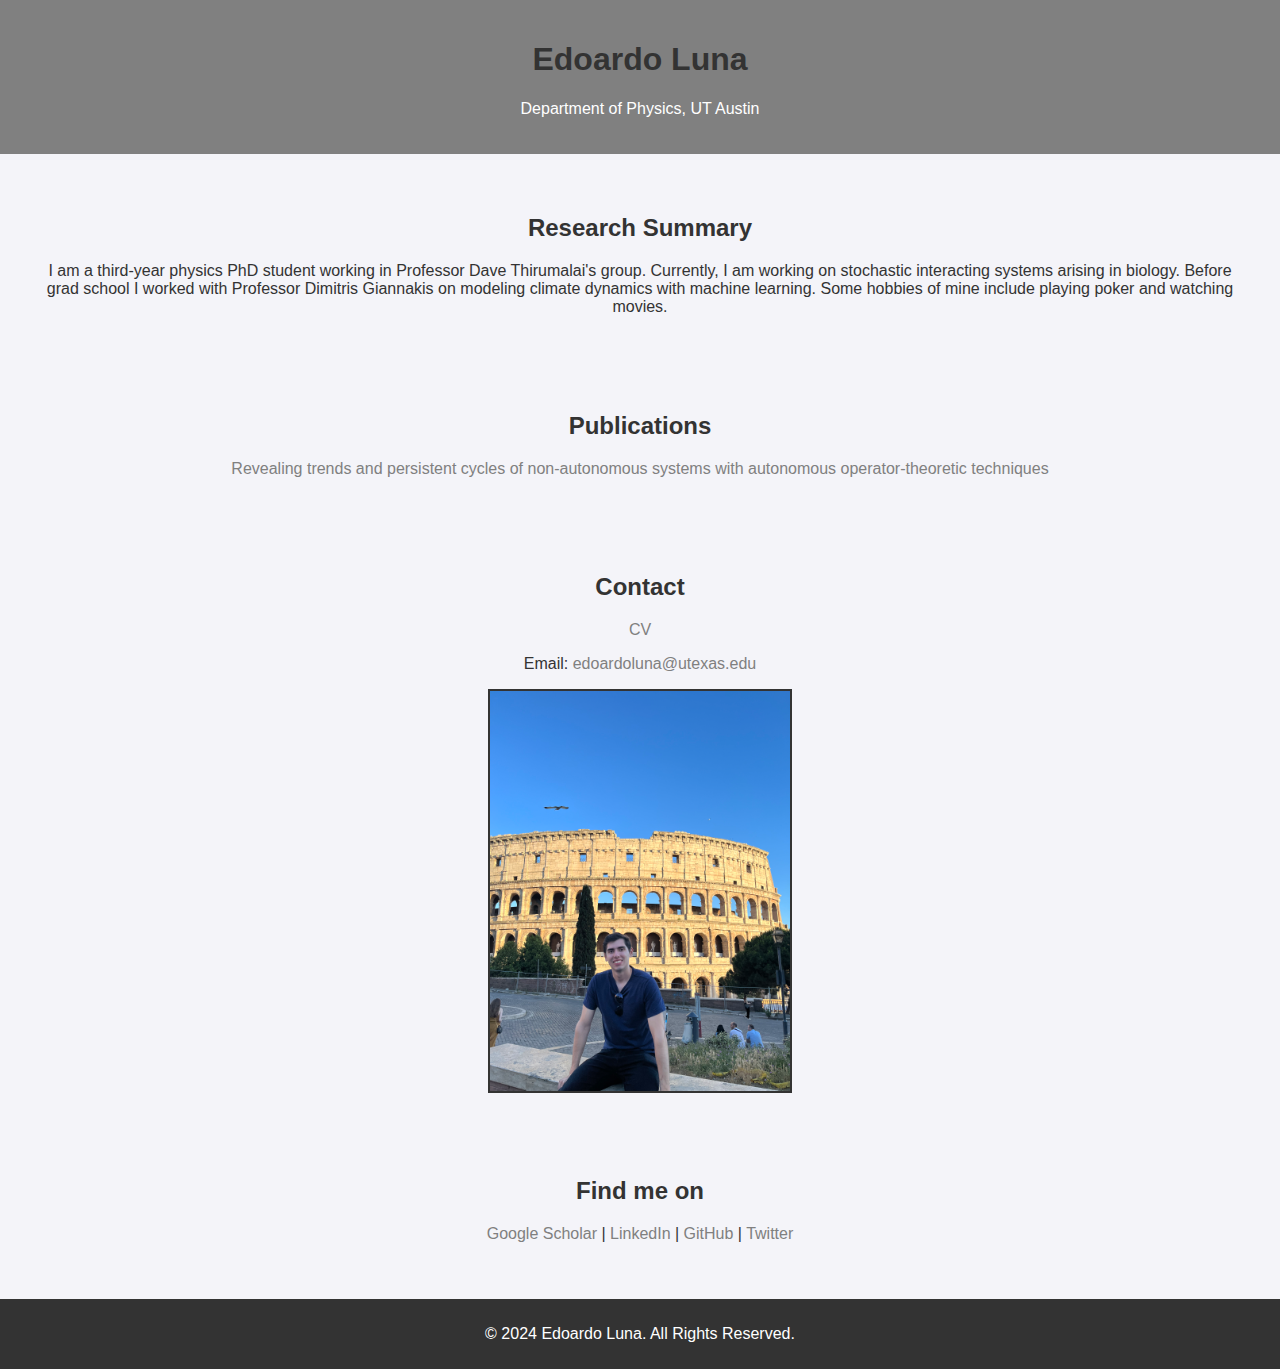
<file: index.html>
<!DOCTYPE html>
<html lang="en">
<head>
    <!-- Google tag (gtag.js) -->
    <script async src="https://www.googletagmanager.com/gtag/js?id=G-F4T9R5FRCS"></script>
    <script>
      window.dataLayer = window.dataLayer || [];
      function gtag(){dataLayer.push(arguments);}
      gtag('js', new Date());

      gtag('config', 'G-F4T9R5FRCS');
    </script>
    <meta charset="UTF-8">
    <meta name="viewport" content="width=device-width, initial-scale=1.0">
    <meta http-equiv="X-UA-Compatible" content="ie=edge">
    <title>Edoardo Luna - PhD Candidate</title>
    <style>
        body {
            font-family: Arial, sans-serif;
            margin: 0;
            padding: 0;
            background-color: #f4f4f9;
            color: #333;
            text-align: center;
        }
        header {
            background-color: #808080; /* Grey */
            color: white;
            padding: 20px;
        }
        section {
            margin: 20px;
            padding: 20px;
        }
        img {
            max-width: 300px; /* Increase the size */
            height: auto; /* Keep the aspect ratio */
            border: 2px solid #333; /* Optional: Add a border */
        }
        h1, h2 {
            color: #333;
        }
        ul {
            list-style: none;
            padding: 0;
        }
        ul li {
            margin: 10px 0;
        }
        a {
            color: #808080; /* Grey for links */
            text-decoration: none;
        }
        footer {
            background-color: #333;
            color: white;
            padding: 10px;
            margin-top: 20px;
        }
    </style>
</head>
<body>

<header>
    <h1>Edoardo Luna</h1>
    <p>Department of Physics, UT Austin</p>
</header>

<section>
    <h2>Research Summary</h2>
    <p>I am a third-year physics PhD student working in Professor Dave Thirumalai's group. Currently, I am working on stochastic interacting systems arising in biology. Before grad school I worked with Professor Dimitris Giannakis on modeling climate dynamics with machine learning. Some hobbies of mine include playing poker and watching movies.</p>
</section>

<section>
    <h2>Publications</h2>
    <ul>
        <li><a href="https://www.nature.com/articles/s41467-024-48033-6" target="_blank">Revealing trends and persistent cycles of non-autonomous systems with autonomous operator-theoretic techniques</a></li>
        <!-- Add more publications as needed -->
    </ul>
</section>

<section>
    <h2>Contact</h2>
    <p><a href="https://raw.githubusercontent.com/edoardoluna/edoardoluna.github.io/refs/heads/master/eluna_CV_github.pdf" target="_blank">CV</a></p>
    <p>Email: <a href="mailto:edoardoluna@utexas.edu">edoardoluna@utexas.edu</a></p>
    <img src="IMG_0408.jpg" alt="Your Name's Photo">
</section>

<section>
    <h2>Find me on</h2>
    <p>
        <a href="https://scholar.google.com/citations?hl=en&authuser=2&user=WdpoxkAAAAAJ" target="_blank">Google Scholar</a> | 
        <a href="https://www.linkedin.com/in/edoardoluna/" target="_blank">LinkedIn</a> |
        <a href="https://github.com/edoardoluna" target="_blank">GitHub</a> | 
        <a href="https://twitter.com/edoardo_luna00" target="_blank">Twitter</a>
    </p>
</section>

<footer>
    <p>&copy; 2024 Edoardo Luna. All Rights Reserved.</p>
</footer>

</body>
</html>
</file>
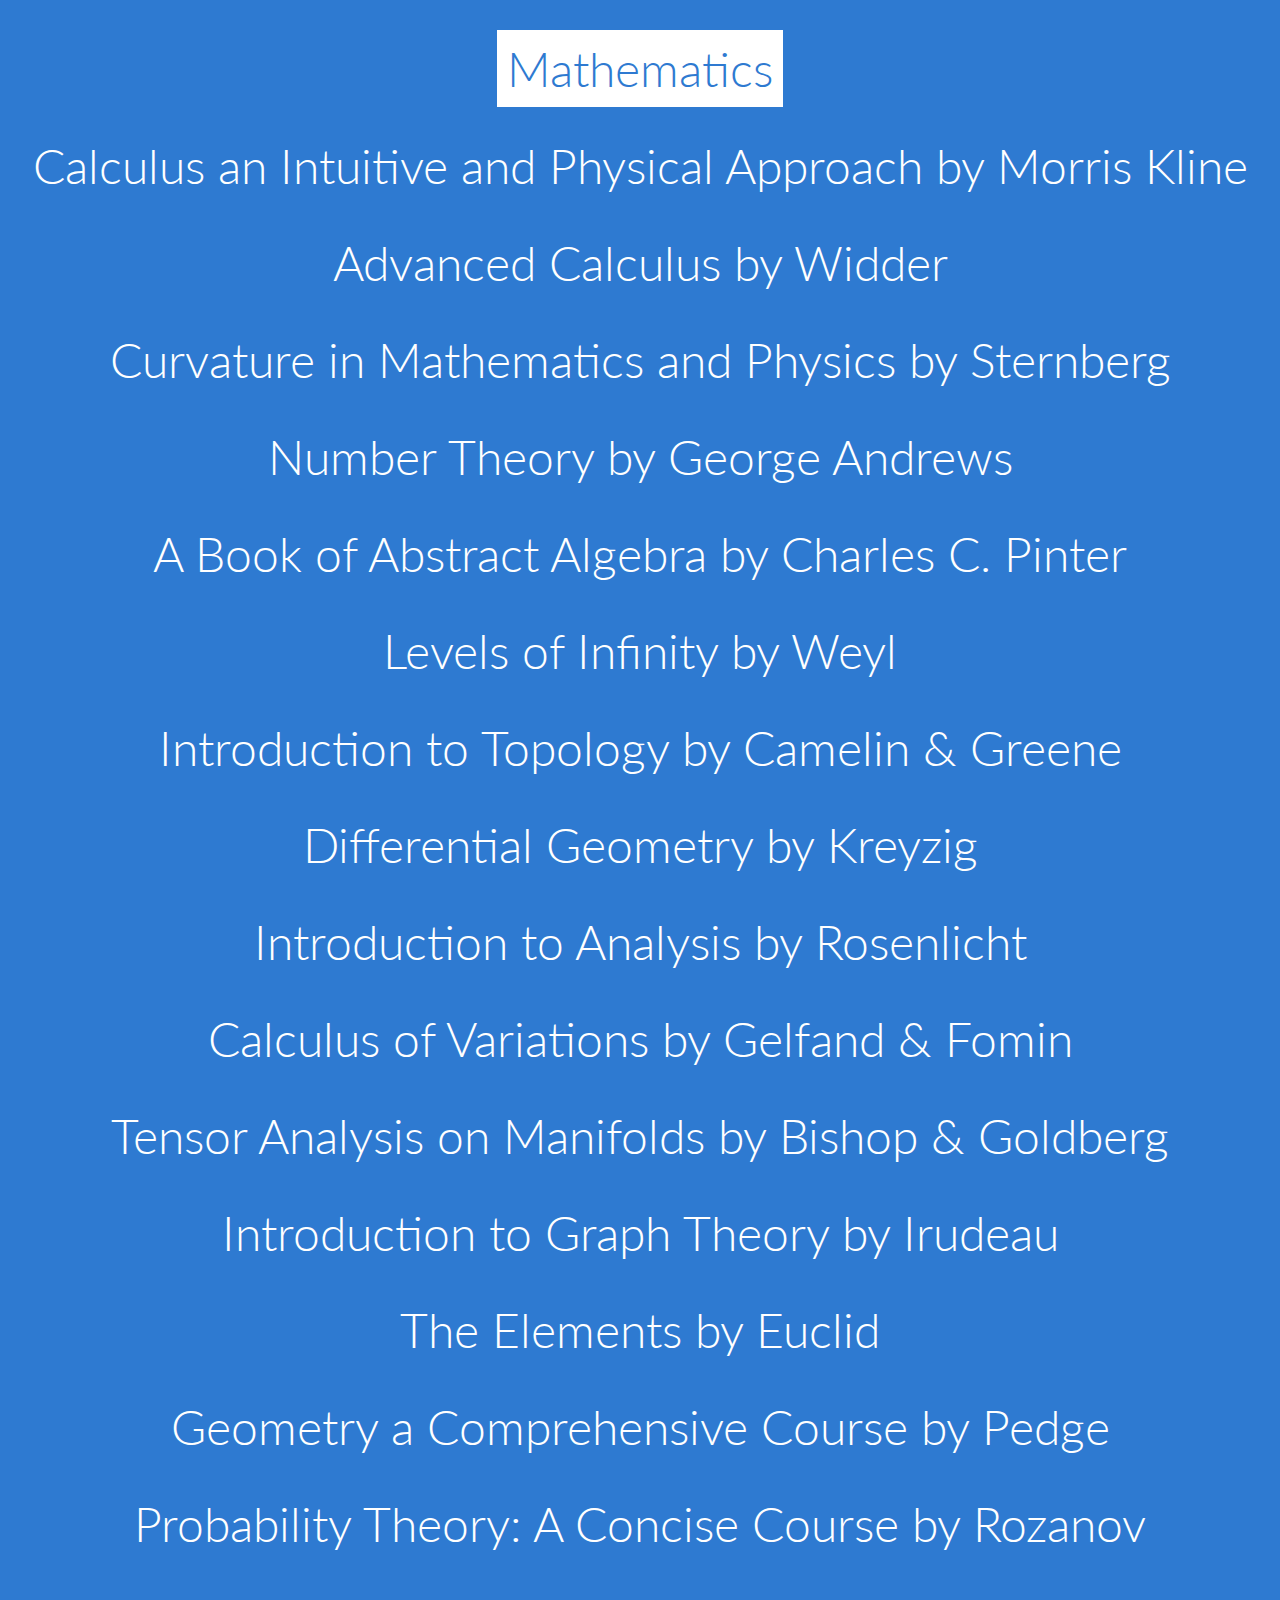
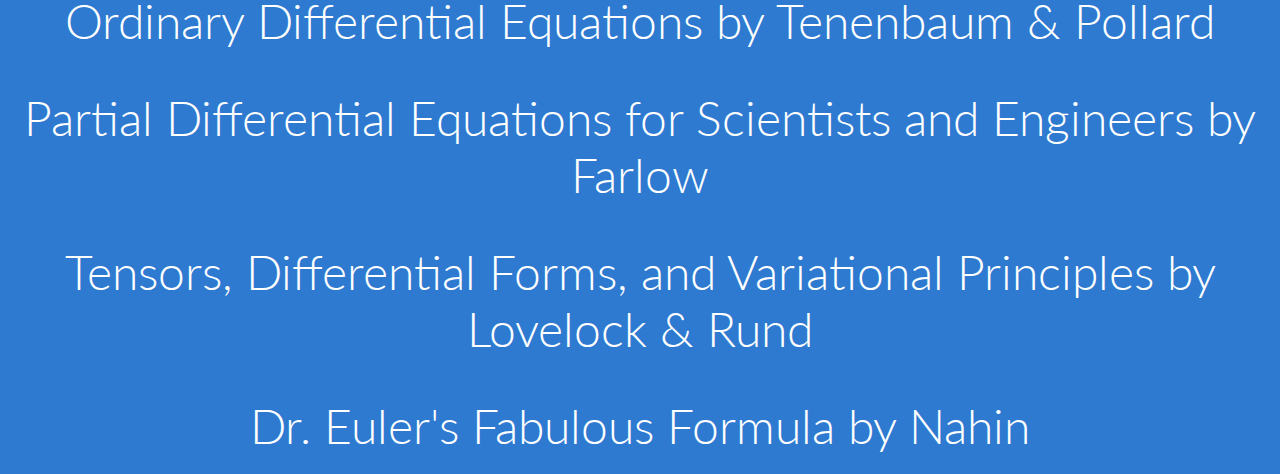
<file: mathematics.html>
<!DOCTYPE html>
<html lang="en">
  <head>
    <title>Edoardo Luna - mathematics</title>
    <link rel="icon" href="favicon.ico" type="image/x-icon" />

    <meta charset="UTF-8">
    <meta name="viewport" content="width=device-width, initial-scale=1">

    <!-- jQuery -->
    <script src="js/jquery-3.2.1.min.js"></script>

    <!-- code -->
    <script src="js/index.js"></script>

    <!-- style -->

    <link href="https://fonts.googleapis.com/css?family=Lato:300,400" rel="stylesheet">
    <link type="text/css" rel="stylesheet" href="css/mathematics.css" />
  </head>
  <body>
    <div class="container">
      <div class="field">
        <h2>Mathematics</h2>
      </div>
      <div class="field">
        <h1>Calculus an Intuitive and Physical Approach by Morris Kline</h1>
      </div>
      <div class="field">
        <h1>Advanced Calculus by Widder</h1>
      </div>
      <div class="field">
        <h1>Curvature in Mathematics and Physics by Sternberg</h1>
      </div>
      <div class="field">
        <h1>Number Theory by George Andrews</h1>
      </div>
      <div class="field">
        <h1>A Book of Abstract Algebra by Charles C. Pinter</h1>
      </div>
      <div class="field">
        <h1>Levels of Infinity by Weyl</h1>
      </div>
      <div class="field">
        <h1>Introduction to Topology by Camelin & Greene</h1>
      </div>
      <div class="field">
        <h1>Differential Geometry by Kreyzig</h1>
      </div>
      <div class="field">
        <h1>Introduction to Analysis by Rosenlicht</h1>
      </div>
      <div class="field">
        <h1>Calculus of Variations by Gelfand & Fomin</h1>
      </div>
      <div class="field">
        <h1>Tensor Analysis on Manifolds by Bishop & Goldberg</h1>
      </div>
      <div class="field">
        <h1>Introduction to Graph Theory by Irudeau</h1>
      </div>
      <div class="field">
        <h1>The Elements by Euclid</h1>
      </div>
      <div class="field">
        <h1>Geometry a Comprehensive Course by Pedge</h1>
      </div>
      <div class="field">
        <h1>Probability Theory: A Concise Course by Rozanov</h1>
      </div>
      <div class="field">
        <h1>Ordinary Differential Equations by Tenenbaum & Pollard</h1>
      </div>
      <div class="field">
        <h1>Partial Differential Equations for Scientists and Engineers by Farlow</h1>
      </div>
      <div clas="field">
        <h1>Tensors, Differential Forms, and Variational Principles by Lovelock & Rund</h1>
      </div>
      <div class="field">
        <h1>Dr. Euler's Fabulous Formula by Nahin</h1>
      </div>
    </div>
  </body>
</html>
</file>
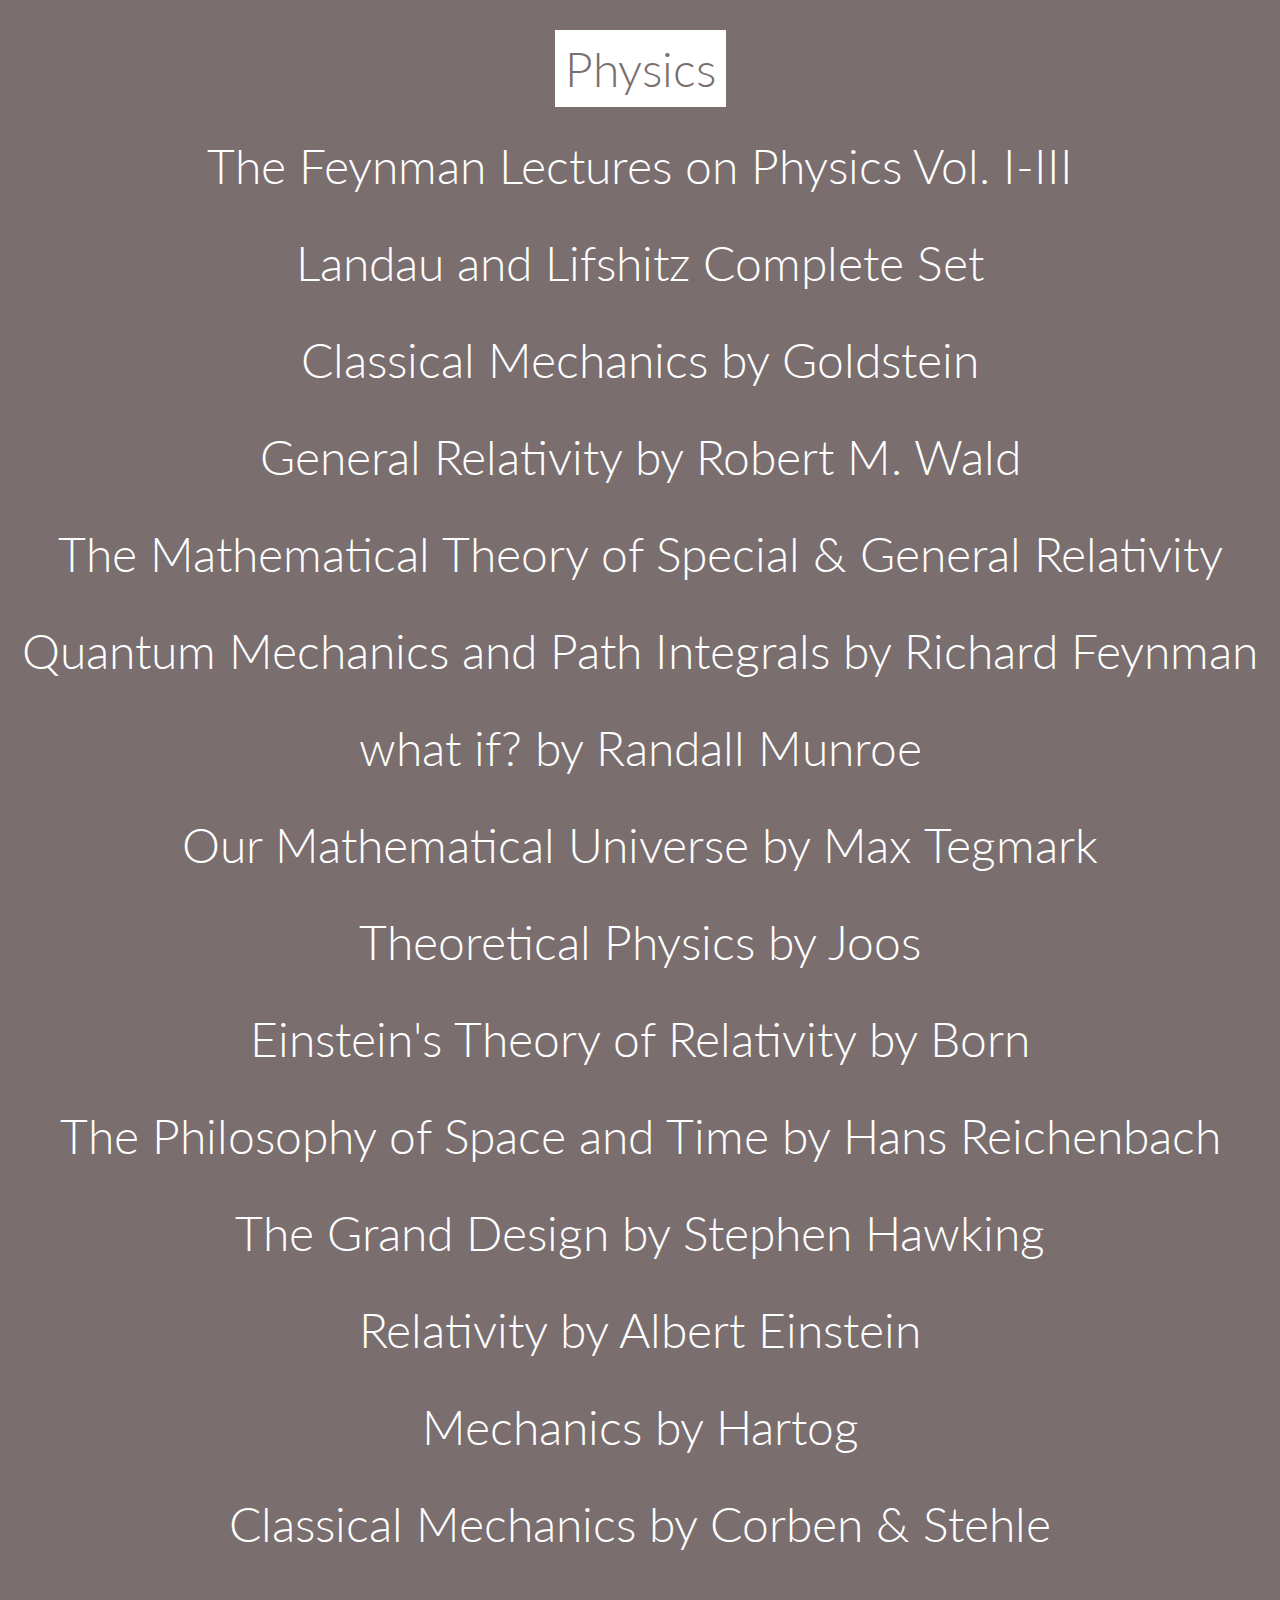
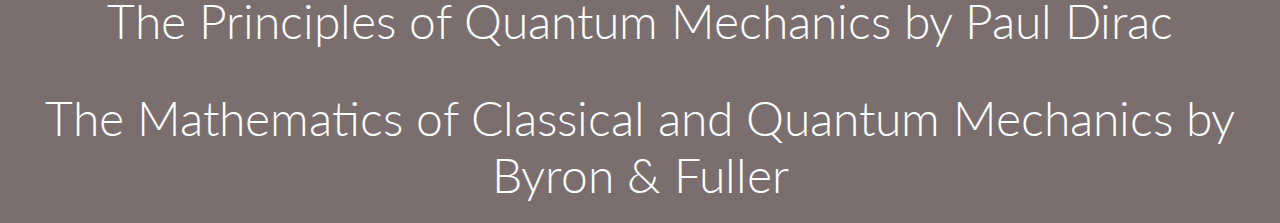
<file: physics.html>
<!DOCTYPE html>
<html lang="en">
  <head>
    <title>Edoardo Luna - physics</title>
    <link rel="icon" href="favicon.ico" type="image/x-icon" />

    <meta charset="UTF-8">
    <meta name="viewport" content="width=device-width, initial-scale=1">

    <!-- jQuery -->
    <script src="js/jquery-3.2.1.min.js"></script>

    <!-- code -->
    <script src="js/index.js"></script>

    <!-- style -->

    <link href="https://fonts.googleapis.com/css?family=Lato:300,400" rel="stylesheet">
    <link type="text/css" rel="stylesheet" href="css/physics.css" />
  </head>
  <body>
    <div class="container">
      <div class="field">
        <h2>Physics</h2>
      </div>
      <div class="field">
        <h1>The Feynman Lectures on Physics Vol. I-III</h1>
      </div>
      <div class="field">
        <h1>Landau and Lifshitz Complete Set</h1>
      </div>
      <div class="field">
        <h1>Classical Mechanics by Goldstein</h1>
      </div>
      <div class="field">
        <h1>General Relativity by Robert M. Wald</h1>
      </div>
      <div class="field">
        <h1>The Mathematical Theory of Special & General Relativity</h1>
      </div>
      <div class="field">
        <h1>Quantum Mechanics and Path Integrals by Richard Feynman</h1>
      </div>
      <div class="field">
        <h1>what if? by Randall Munroe</h1>
      </div>
      <div class="field">
        <h1>Our Mathematical Universe by Max Tegmark</h1>
      </div>
      <div class="field">
        <h1>Theoretical Physics by Joos</h1>
      </div>
      <div class="field">
        <h1>Einstein's Theory of Relativity by Born</h1>
      </div>
      <div class="field">
        <h1>The Philosophy of Space and Time by Hans Reichenbach</h1>
      </div>
      <div class="field">
        <h1>The Grand Design by Stephen Hawking</h1>
      </div>
      <div class="field">
        <h1>Relativity by Albert Einstein</h1>
      </div>
      <div class="field">
        <h1>Mechanics by Hartog</h1>
      </div>
      <div class="field">
        <h1>Classical Mechanics by Corben & Stehle</h1>
      </div>
      <div class="field">
        <h1>The Principles of Quantum Mechanics by Paul Dirac</h1>
      </div>
      <div class="field">
        <h1>The Mathematics of Classical and Quantum Mechanics by Byron & Fuller</h1>
      </div>
    </div>
  </body>
</html>
</file>
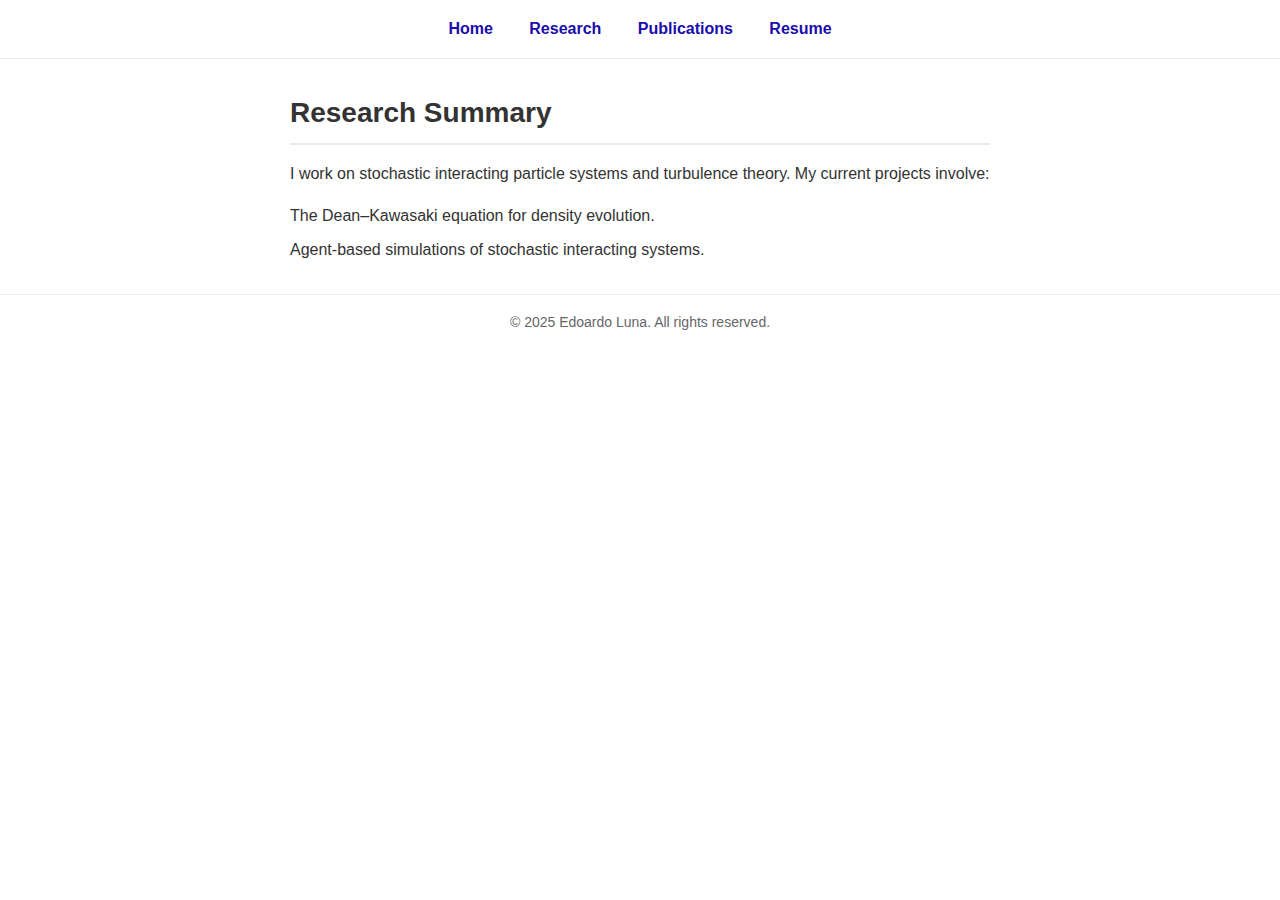
<file: research.html>
<!DOCTYPE html>
<html lang="en">
<head>
  <meta charset="UTF-8" />
  <meta name="viewport" content="width=device-width, initial-scale=1.0" />
  <title>Research - Edoardo Luna</title>
  <!-- Google Analytics -->
  <script async src="https://www.googletagmanager.com/gtag/js?id=G-F4T9R5FRCS"></script>
  <script>
    window.dataLayer = window.dataLayer || [];
    function gtag(){dataLayer.push(arguments);}  
    gtag('js', new Date());
    gtag('config', 'G-F4T9R5FRCS');
  </script>
  <link rel="stylesheet" href="styles.css" />
</head>
<body>
  <nav>
    <a href="index.html">Home</a>
    <a href="research.html">Research</a>
    <a href="publications.html">Publications</a>
    <a href="resume.html" target="_blank">Resume</a>
  </nav>
  <div class="container">
    <section id="research">
      <h2>Research Summary</h2>
      <p>I work on stochastic interacting particle systems and turbulence theory. My current projects involve:</p>
      <ul>
        <li>The Dean–Kawasaki equation for density evolution.</li>
        <li>Agent-based simulations of stochastic interacting systems.</li>
      </ul>
    </section>
  </div>
  <footer>
    &copy; 2025 Edoardo Luna. All rights reserved.
  </footer>
</body>
</html>
</file>
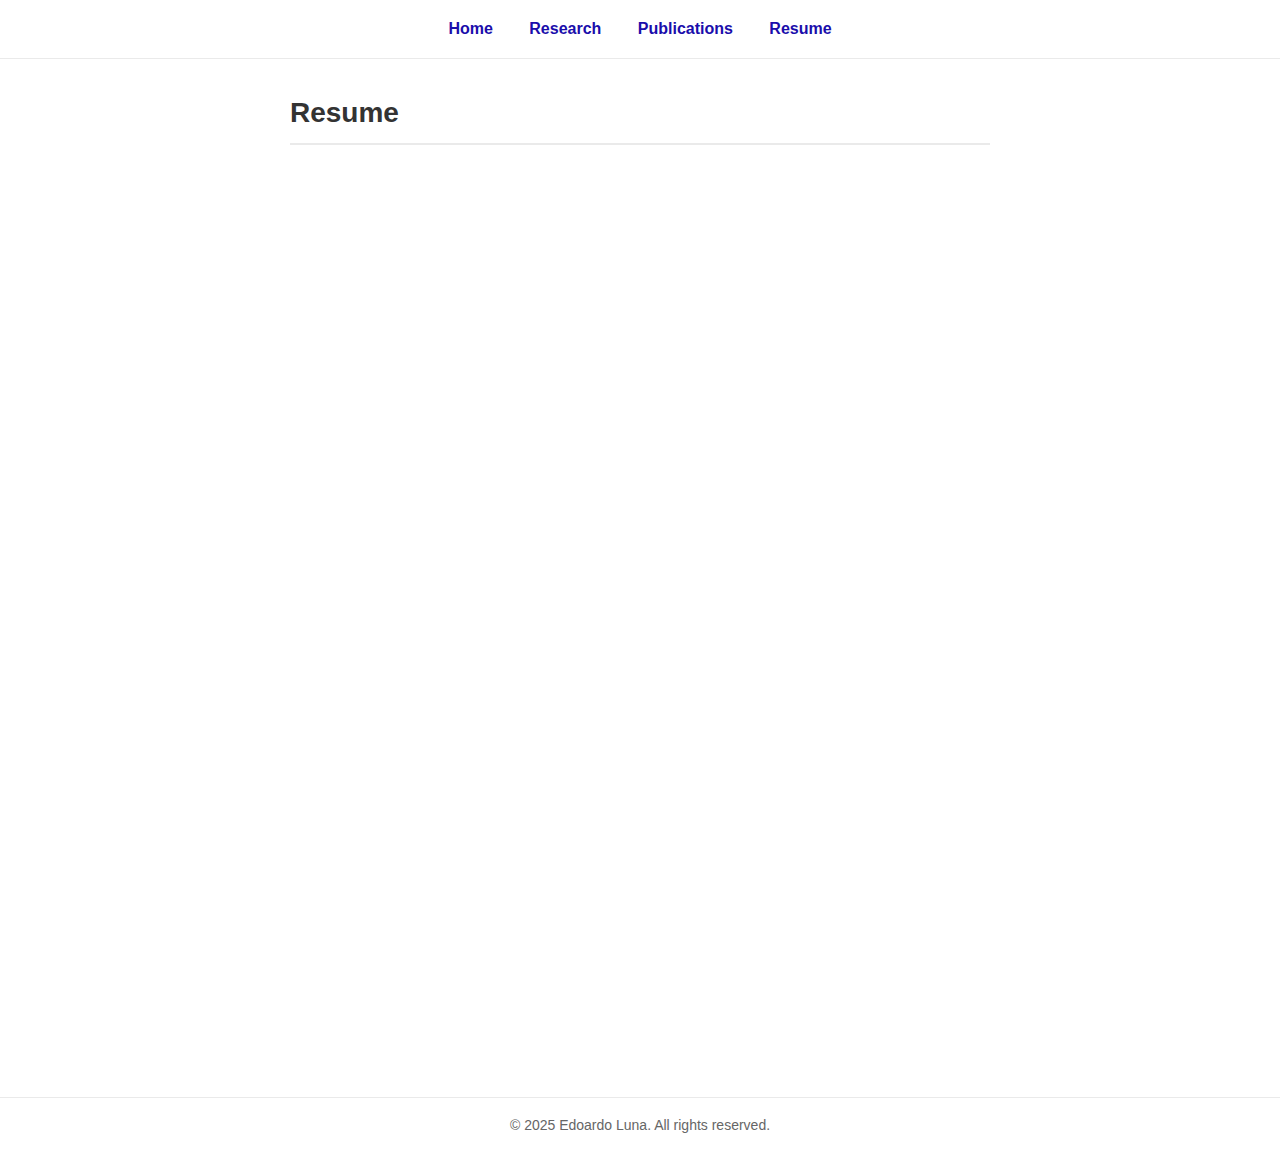
<file: resume.html>
<!DOCTYPE html>
<html lang="en">
<head>
  <meta charset="UTF-8" />
  <meta name="viewport" content="width=device-width, initial-scale=1.0" />
  <title>Resume – Edoardo Luna</title>
  <link rel="stylesheet" href="styles.css" />
</head>
<body>
  <nav>
    <a href="index.html">Home</a>
    <a href="research.html">Research</a>
    <a href="publications.html">Publications</a>
    <a href="resume.html">Resume</a>
  </nav>
  <div class="container">
    <section id="resume">
      <h2>Resume</h2>
      <!-- Embed the PDF in an iframe or embed tag -->
      <iframe
        src="eluna_CV2.pdf#view=FitH"
        width="100%"
        height="900px"
        style="border: none;"
      >
        Your browser doesn’t support PDFs. 
        <a href="eluna_CV2.pdf">Download the resume PDF.</a>
      </iframe>
    </section>
  </div>
  <footer>
    &copy; 2025 Edoardo Luna. All rights reserved.
  </footer>
</body>
</html>
</file>
<file: css/mathematics.css>
body {
    margin: 0;
    padding: 0;
    width: 100%;
    height: 100%;
  
    background: #2e7ad1;
  
    font-family: Lato;
    color: #fff;
  }
  
  .container {
    width: 100%;
    height: 100%;
    min-height: 100vh;
  
    text-align: center;
  
    padding-top: 20px;
    padding-bottom: 0;
  }
  
  .book {
    margin: 0;
    padding: 0;
  
    display: block;
    text-align: center;
  }
  
  h1, h2, h3, h4, h5, h6 {
    display: inline-block;
    font-weight: 300;
    font-size: 3em;
  
    margin: 10px;
    padding: 10px;
  }
  
  h2 {
    background: #fff;
    color: #2e7ad1;
  }
</file>
<file: css/physics.css>
body {
    margin: 0;
    padding: 0;
    width: 100%;
    height: 100%;
  
    background: #7a6e6f;
  
    font-family: Lato;
    color: #fff;
  }
  
  .container {
    width: 100%;
    height: 100%;
    min-height: 100vh;
  
    text-align: center;
  
    padding-top: 20px;
    padding-bottom: 0;
  }
  
  .field {
    margin: 0;
    padding: 0;
  
    display: block;
    text-align: center;
  }
  
  h1, h2, h3, h4, h5, h6 {
    display: inline-block;
    font-weight: 300;
    font-size: 3em;
  
    margin: 10px;
    padding: 10px;
  }
  
  h2 {
    background: #fff;
    color: #7a6e6f;
  }
</file>
<file: styles.css>
/* Base styles */
body {
  font-family: 'Helvetica Neue', Helvetica, Arial, sans-serif;
  margin: 0;
  background-color: #ffffff;
  color: #333333;
  line-height: 1.6;
}
a {
  color: #1a0dab;
  text-decoration: none;
}
a:hover {
  text-decoration: underline;
}
/* Navigation */
nav {
  background-color: #ffffff;
  border-bottom: 1px solid #eaeaea;
  padding: 1rem 0;
  text-align: center;
  position: sticky;
  top: 0;
  z-index: 100;
}
nav a {
  margin: 0 1rem;
  font-weight: 600;
  font-size: 1rem;
}
/* Layout container */
.container {
  max-width: 700px;
  margin: 2rem auto;
  padding: 0 1rem;
}
/* Profile section */
.profile {
  display: flex;
  align-items: center;
  gap: 1rem;
  margin-bottom: 2rem;
}
.profile-img {
  width: 200px;
  height: 200px;
  border-radius: 50%;
  object-fit: cover;
  border: 2px solid #eaeaea;
}
.contact-info h1 {
  margin: 0;
  font-size: 2rem;
}
.contact-info p {
  margin: 0.25rem 0;
  color: #666666;
}
/* Sections */
section h2 {
  font-size: 1.75rem;
  margin-bottom: 0.75rem;
  border-bottom: 2px solid #eaeaea;
  padding-bottom: 0.5rem;
}
/* About section */
section#about {
  margin-bottom: 3rem;
}
/* Lists */
ul {
  list-style: none;
  padding: 0;
}
ul li {
  margin: 0.5rem 0;
}
/* Social links */
ul.social {
  display: flex;
  gap: 0.5rem;
  padding: 0;
  margin: 0.5rem 0 0;
  list-style: none;
}
/* Footer */
footer {
  text-align: center;
  font-size: 0.875rem;
  color: #666666;
  border-top: 1px solid #eaeaea;
  padding: 1rem 0;
  margin-top: 2rem;
}
</file>
